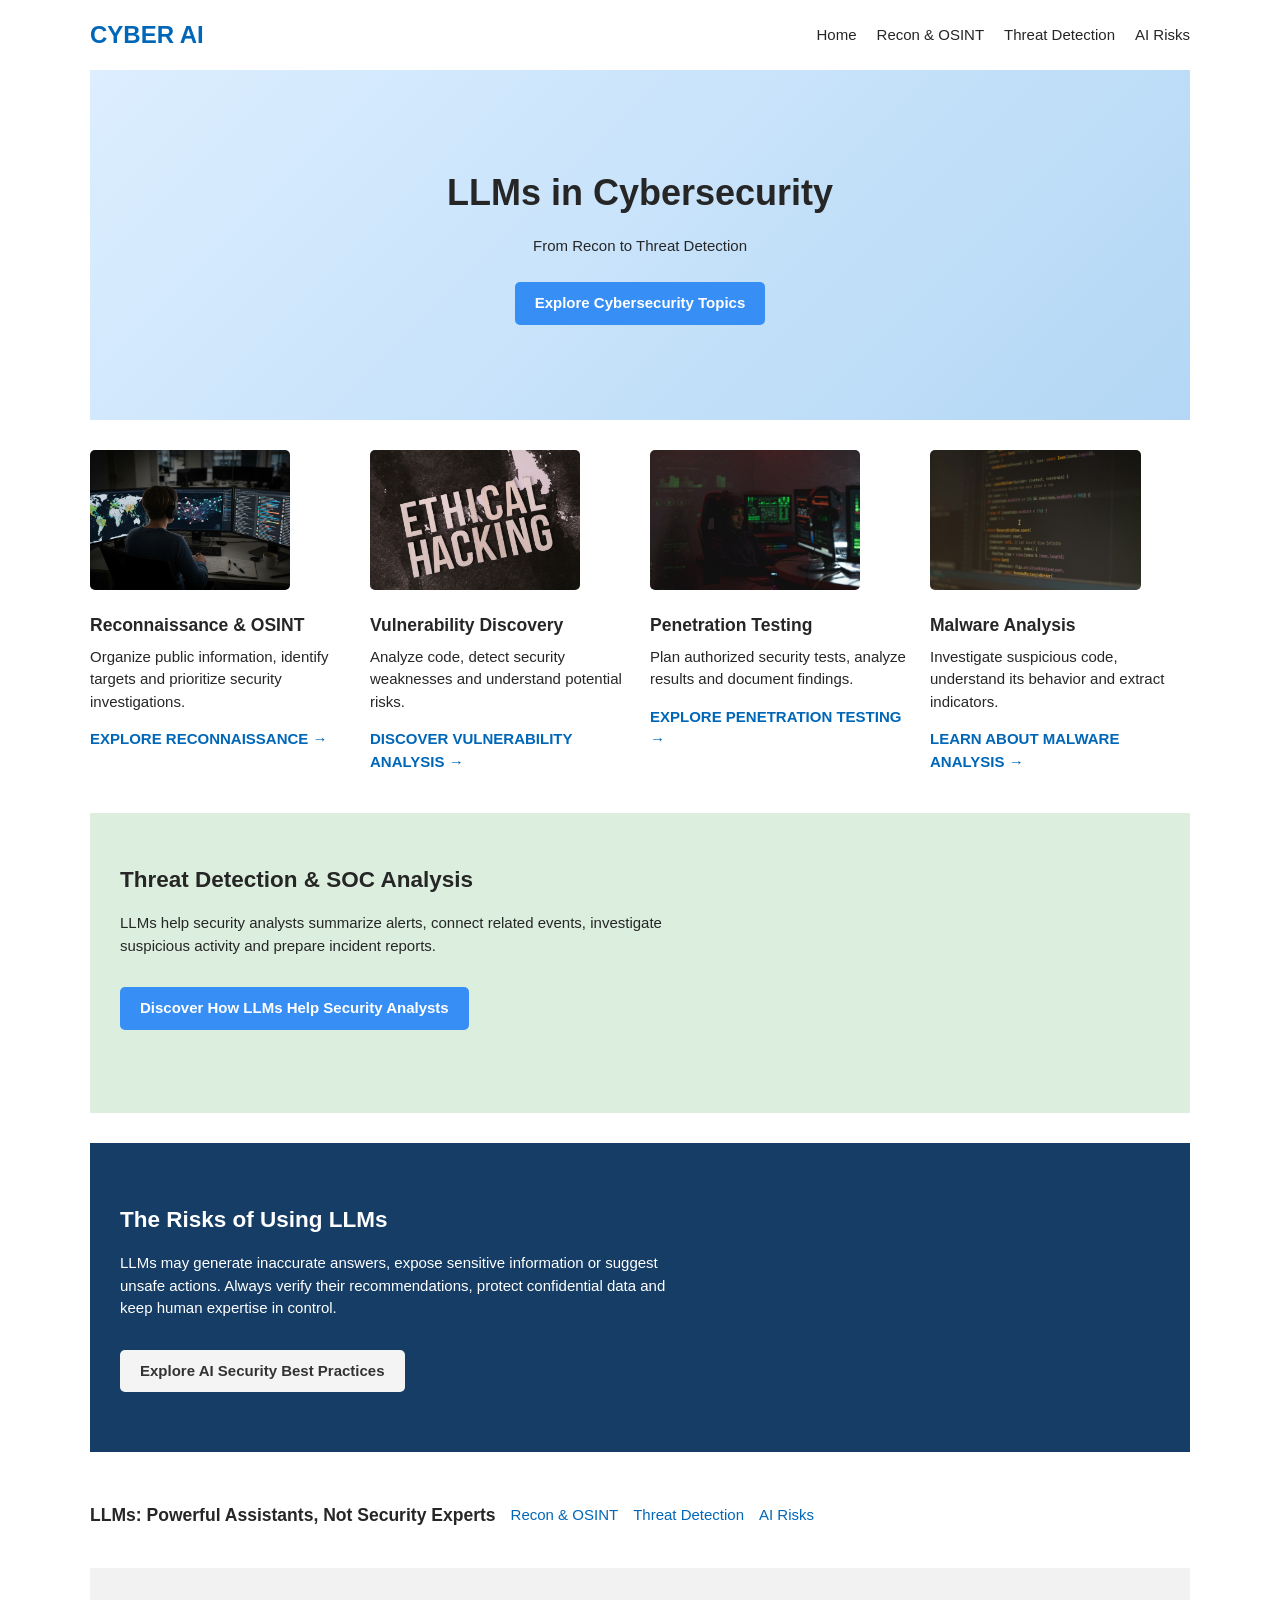
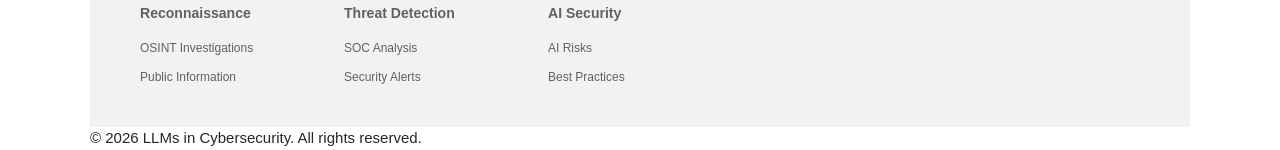
<file: Step13_responsive/index.html>
<!DOCTYPE html>
<html lang="en">

<head>
    <meta charset="UTF-8">
    <meta name="viewport" content="width=device-width, initial-scale=1.0">
    <title>LLMs in Cybersecurity</title>
    <link rel="stylesheet" href="style.css">
</head>

<body>

    <div class="container">

        <!-- NAVIGATION -->
        <nav class="main-nav">
            <a href="#" class="logo">CYBER AI</a>

            <ul class="main-menu">
                <li><a href="#">Home</a></li>
                <li><a href="#web">Recon & OSINT</a></li>
                <li><a href="#bigdata">Threat Detection</a></li>
                <li><a href="#risks">AI Risks</a></li>
            </ul>
        </nav>

        <!-- PRESENTATION -->
        <header class="showcase">
            <h1>LLMs in Cybersecurity</h1>
            <p>From Recon to Threat Detection</p>
            <a href="#web" class="btn">
                Explore Cybersecurity Topics
            </a>
        </header>

        <!-- CYBERSECURITY TOPICS -->
        <section class="home-cards" id="web">

            <article>
                <img class="card-image"
                     src="../Step2_layout2/img/osint.png"
                     alt="Reconnaissance and OSINT">

                <h3>Reconnaissance & OSINT</h3>

                <p>
                    Organize public information, identify targets
                    and prioritize security investigations.
                </p>

                <a href="#bigdata">Explore Reconnaissance →</a>
            </article>

            <article>
                <img class="card-image"
                     src="../Step2_layout2/img/vulnerability.jpg"
                     alt="Vulnerability Discovery">

                <h3>Vulnerability Discovery</h3>

                <p>
                    Analyze code, detect security weaknesses
                    and understand potential risks.
                </p>

                <a href="#bigdata">Discover Vulnerability Analysis →</a>
            </article>

            <article>
                <img class="card-image"
                     src="../Step2_layout2/img/pentest.jpg"
                     alt="Penetration Testing">

                <h3>Penetration Testing</h3>

                <p>
                    Plan authorized security tests, analyze results
                    and document findings.
                </p>

                <a href="#bigdata">Explore Penetration Testing →</a>
            </article>

            <article>
                <img class="card-image"
                     src="../Step2_layout2/img/malware.jpg"
                     alt="Malware Analysis">

                <h3>Malware Analysis</h3>

                <p>
                    Investigate suspicious code, understand its
                    behavior and extract indicators.
                </p>

                <a href="#bigdata">Learn About Malware Analysis →</a>
            </article>

        </section>

        <!-- THREAT DETECTION -->
        <section id="bigdata" class="bigData-intro">

            <div class="content">
                <h2>Threat Detection & SOC Analysis</h2>

                <p>
                    LLMs help security analysts summarize alerts,
                    connect related events, investigate suspicious
                    activity and prepare incident reports.
                </p>

                <a href="#contact" class="btn">
                    Discover How LLMs Help Security Analysts
                </a>
            </div>

        </section>

        <!-- RISKS AND BEST PRACTICES -->
        <section class="ruban dark" id="risks">

            <div class="content">
                <h2>The Risks of Using LLMs</h2>

                <p>
                    LLMs may generate inaccurate answers, expose
                    sensitive information or suggest unsafe actions.
                    Always verify their recommendations, protect
                    confidential data and keep human expertise
                    in control.
                </p>

                <a href="#contact" class="btn">
                    Explore AI Security Best Practices
                </a>
            </div>

        </section>

        <!-- FOLLOW -->
        <section class="follow" id="contact">

            <h3>LLMs: Powerful Assistants, Not Security Experts</h3>

            <a href="#web" aria-label="Reconnaissance">
                Recon & OSINT
            </a>

            <a href="#bigdata" aria-label="Threat Detection">
                Threat Detection
            </a>

            <a href="#risks" aria-label="AI Risks">
                AI Risks
            </a>

        </section>

        <!-- LINKS -->
        <section class="links">

            <div class="links-inner">

                <div>
                    <h3>Reconnaissance</h3>
                    <ul>
                        <li><a href="#web">OSINT Investigations</a></li>
                        <li><a href="#web">Public Information</a></li>
                    </ul>
                </div>

                <div>
                    <h3>Threat Detection</h3>
                    <ul>
                        <li><a href="#bigdata">SOC Analysis</a></li>
                        <li><a href="#bigdata">Security Alerts</a></li>
                    </ul>
                </div>

                <div>
                    <h3>AI Security</h3>
                    <ul>
                        <li><a href="#risks">AI Risks</a></li>
                        <li><a href="#risks">Best Practices</a></li>
                    </ul>
                </div>

            </div>

        </section>

        <!-- FOOTER -->
        <footer>
            <p>
                © 2026 LLMs in Cybersecurity.
                All rights reserved.
            </p>
        </footer>

    </div>

</body>
</html>
</file>
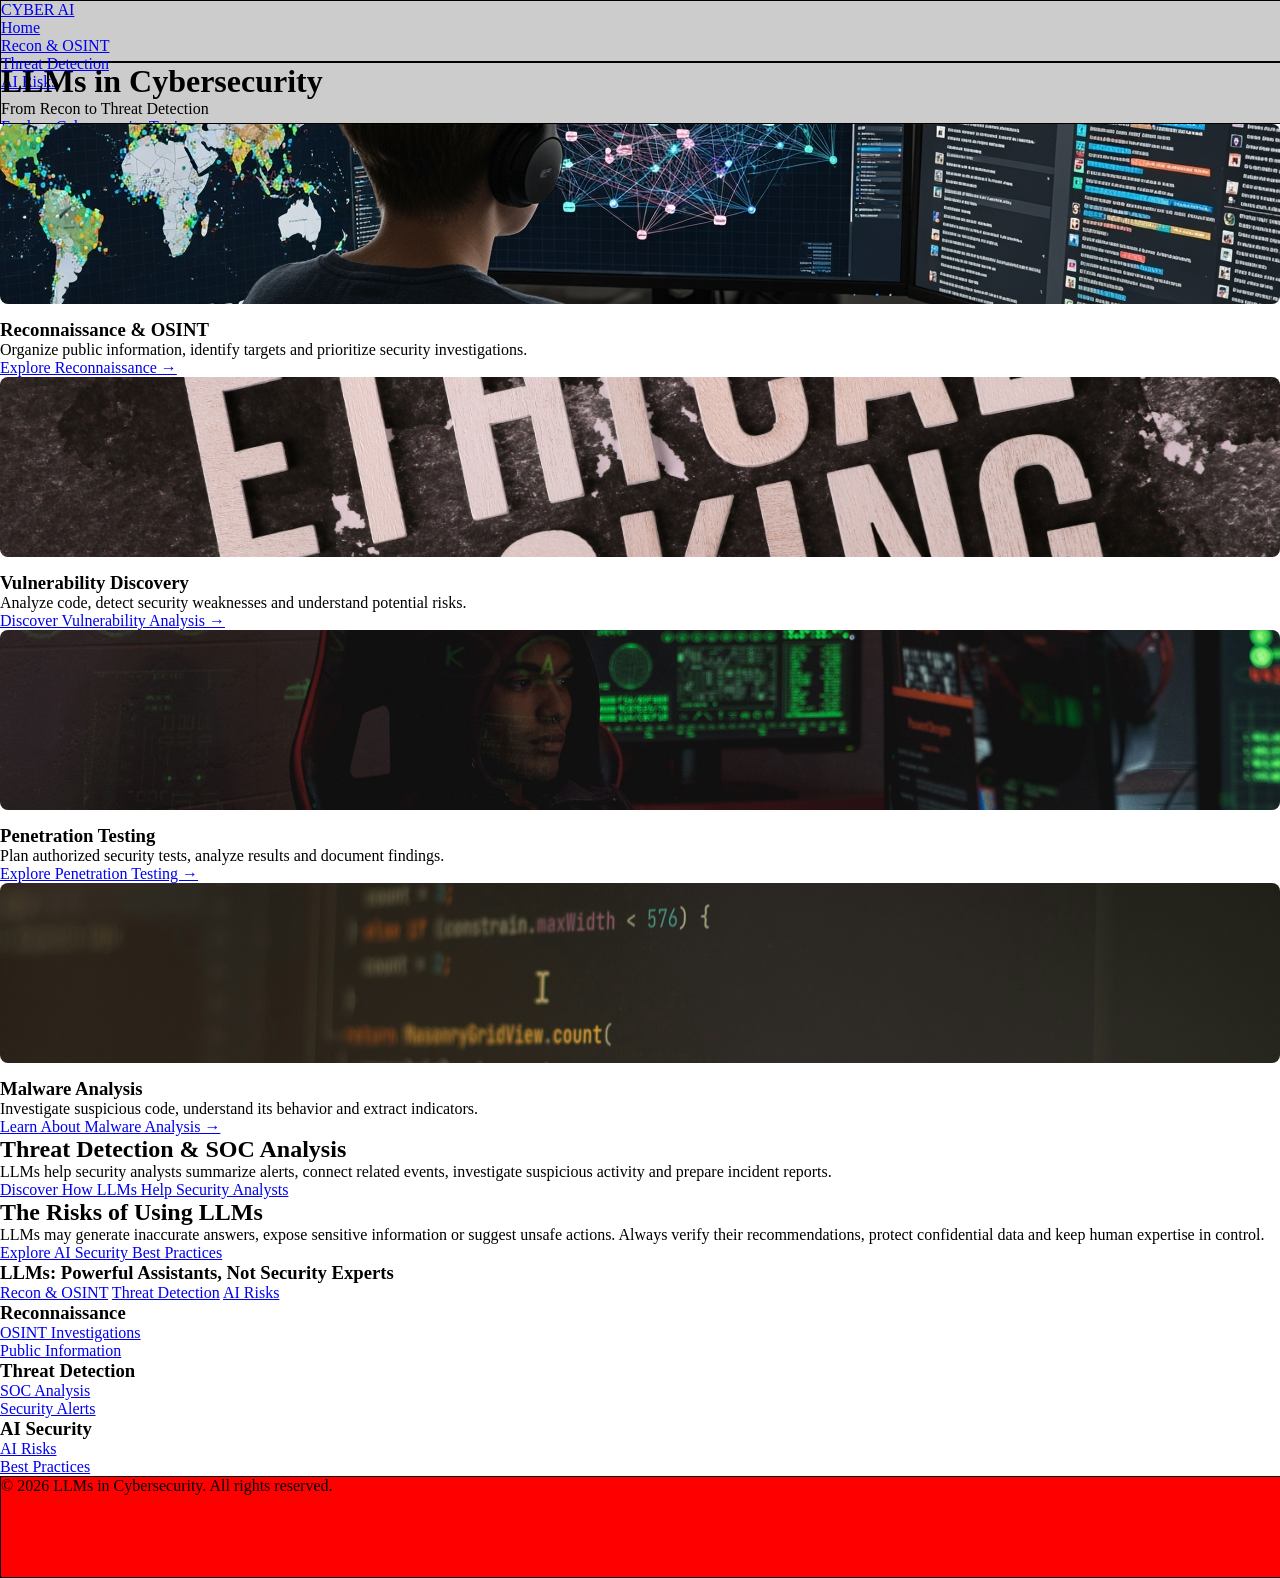
<file: Step2_layout2/index.html>
<!DOCTYPE html>
<html lang="en">

<head>
    <meta charset="UTF-8">
    <meta name="viewport" content="width=device-width, initial-scale=1.0">
    <title>LLMs in Cybersecurity</title>
    <link rel="stylesheet" href="style.css">
</head>

<body>

    <div class="container">

        <!-- NAVIGATION -->
        <nav class="main-nav">
            <a href="#" class="logo">CYBER AI</a>

            <ul class="main-menu">
                <li><a href="#">Home</a></li>
                <li><a href="#web">Recon & OSINT</a></li>
                <li><a href="#bigdata">Threat Detection</a></li>
                <li><a href="#risks">AI Risks</a></li>
            </ul>
        </nav>

        <!-- PRESENTATION -->
        <header class="showcase">
            <h1>LLMs in Cybersecurity</h1>
            <p>From Recon to Threat Detection</p>
            <a href="#web" class="btn">Explore Cybersecurity Topics</a>
        </header>

        <!-- CYBERSECURITY TOPICS -->
        <section class="home-cards" id="web">

            <!-- 1. RECONNAISSANCE & OSINT -->
            <article>
                <img class="card-image"
                     src="../Step2_layout2/img/osint.png"
                     alt="OSINT analyst investigating public information">

                <h3>Reconnaissance & OSINT</h3>

                <p>
                    Organize public information, identify targets
                    and prioritize security investigations.
                </p>

                <a href="#bigdata">Explore Reconnaissance →</a>
            </article>

            <!-- 2. VULNERABILITY DISCOVERY -->
            <article>
                <img class="card-image"
                     src="../Step2_layout2/img/vulnerability.jpg"
                     alt="Software vulnerability and code analysis">

                <h3>Vulnerability Discovery</h3>

                <p>
                    Analyze code, detect security weaknesses
                    and understand potential risks.
                </p>

                <a href="#bigdata">Discover Vulnerability Analysis →</a>
            </article>

            <!-- 3. PENETRATION TESTING -->
            <article>
                <img class="card-image"
                     src="../Step2_layout2/img/pentest.jpg"
                     alt="Ethical hacker testing network security">

                <h3>Penetration Testing</h3>

                <p>
                    Plan authorized security tests, analyze results
                    and document findings.
                </p>

                <a href="#bigdata">Explore Penetration Testing →</a>
            </article>

            <!-- 4. MALWARE ANALYSIS -->
            <article>
                <img class="card-image"
                     src="../Step2_layout2/img/malware.jpg"
                     alt="Malware code and malicious software analysis">

                <h3>Malware Analysis</h3>

                <p>
                    Investigate suspicious code, understand its
                    behavior and extract indicators.
                </p>

                <a href="#bigdata">Learn About Malware Analysis →</a>
            </article>

        </section>

        <!-- THREAT DETECTION -->
        <section id="bigdata" class="bigData-intro">

            <div class="content">
                <h2>Threat Detection & SOC Analysis</h2>

                <p>
                    LLMs help security analysts summarize alerts,
                    connect related events, investigate suspicious
                    activity and prepare incident reports.
                </p>

                <a href="#contact" class="btn">
                    Discover How LLMs Help Security Analysts
                </a>
            </div>

        </section>

        <!-- RISKS AND BEST PRACTICES -->
        <section class="ruban dark" id="risks">

            <div class="content">
                <h2>The Risks of Using LLMs</h2>

                <p>
                    LLMs may generate inaccurate answers, expose
                    sensitive information or suggest unsafe actions.
                    Always verify their recommendations, protect
                    confidential data and keep human expertise
                    in control.
                </p>

                <a href="#contact" class="btn">
                    Explore AI Security Best Practices
                </a>
            </div>

        </section>

        <!-- FOLLOW -->
        <section class="follow" id="contact">

            <h3>LLMs: Powerful Assistants, Not Security Experts</h3>

            <a href="#web">Recon & OSINT</a>
            <a href="#bigdata">Threat Detection</a>
            <a href="#risks">AI Risks</a>

        </section>

        <!-- LINKS -->
        <section class="links">

            <div class="links-inner">

                <div>
                    <h3>Reconnaissance</h3>
                    <ul>
                        <li><a href="#web">OSINT Investigations</a></li>
                        <li><a href="#web">Public Information</a></li>
                    </ul>
                </div>

                <div>
                    <h3>Threat Detection</h3>
                    <ul>
                        <li><a href="#bigdata">SOC Analysis</a></li>
                        <li><a href="#bigdata">Security Alerts</a></li>
                    </ul>
                </div>

                <div>
                    <h3>AI Security</h3>
                    <ul>
                        <li><a href="#risks">AI Risks</a></li>
                        <li><a href="#risks">Best Practices</a></li>
                    </ul>
                </div>

            </div>

        </section>

        <!-- FOOTER -->
        <footer>
            <p>
                © 2026 LLMs in Cybersecurity.
                All rights reserved.
            </p>
        </footer>

    </div>

</body>
</html>
</file>
<file: Step13_responsive/style.css>
/* BASE */
* {
    margin: 0;
    padding: 0;
    box-sizing: border-box;
}

body {
    font-family: "Segoe UI", Arial, sans-serif;
    background: #fff;
    color: #262626;
    font-size: 15px;
    line-height: 1.5;
}

a {
    color: inherit;
    text-decoration: none;
}

ul {
    list-style: none;
}

.container {
    width: 90%;
    max-width: 1100px;
    margin: auto;
}

/* NAVIGATION */
.main-nav {
    display: flex;
    align-items: center;
    justify-content: space-between;
    min-height: 70px;
    padding: 15px 0;
    background: #fff;
}

.logo {
    font-size: 24px;
    font-weight: 800;
    color: #0067b8;
}

.main-menu {
    display: flex;
    gap: 20px;
}

.main-menu a {
    padding-bottom: 4px;
}

.main-menu a:hover {
    border-bottom: 2px solid #262626;
}

/* PRESENTATION */
.showcase {
    min-height: 350px;
    padding: 40px 20px;
    background: linear-gradient(135deg, #dceeff, #b3d7f5);
    display: flex;
    flex-direction: column;
    align-items: center;
    justify-content: center;
    text-align: center;
    gap: 15px;
    margin-bottom: 30px;
}

.showcase h1 {
    font-size: 36px;
}

.btn {
    display: inline-block;
    margin-top: 10px;
    padding: 10px 20px;
    border-radius: 5px;
    background: #378ff5;
    color: white;
    font-weight: bold;
}

.btn:hover {
    opacity: 0.8;
}

/* CARTES */
.home-cards {
    display: grid;
    grid-template-columns: repeat(4, minmax(0, 1fr));
    gap: 20px;
    margin-bottom: 40px;
}

.home-cards article {
    min-width: 0;
}

.card-image {
    height: 140px;
    margin-bottom: 15px;
    border-radius: 5px;
}

.image-one {
    background: #b9d9f5;
}

.image-two {
    background: #c5e8d0;
}

.image-three {
    background: #f6dfaa;
}

.image-four {
    background: #e3d1f5;
}

.home-cards h3 {
    margin-bottom: 8px;
}

.home-cards p {
    margin-bottom: 10px;
}

.home-cards a {
    display: inline-block;
    margin-top: 5px;
    color: #0067b8;
    font-weight: bold;
    text-transform: uppercase;
}

/* BIG DATA */
.bigData-intro {
    min-height: 300px;
    padding: 50px 30px;
    margin-bottom: 30px;
    background: #dceedd;
}

.content {
    max-width: 550px;
}

.content h2 {
    margin-bottom: 15px;
}

.content p {
    margin-bottom: 20px;
}

/* RUBAN */
.ruban {
    min-height: 300px;
    padding: 60px 30px;
    margin-bottom: 30px;
    background: #153d65;
    color: #fff;
}

.dark .btn {
    background: #f4f4f4;
    color: #333;
}

/* RESEAUX SOCIAUX */
.follow {
    display: flex;
    align-items: center;
    flex-wrap: wrap;
    gap: 15px;
    padding: 20px 0;
    margin-bottom: 20px;
}

.follow a {
    color: #0067b8;
}

/* LIENS */
.links {
    padding: 35px 20px;
    background: #f2f2f2;
    color: #616161;
    font-size: 12px;
}

.links-inner {
    display: grid;
    grid-template-columns: repeat(5, minmax(0, 1fr));
    gap: 20px;
    max-width: 1000px;
    margin: auto;
}

.links-inner h3 {
    margin-bottom: 10px;
}

.links-inner li {
    line-height: 2.4;
}

/* FOOTER */
.sub-footer {
    padding: 20px;
    background: #f2f2f2;
    color: #616161;
    font-size: 12px;
}

.footer-inner {
    display: flex;
    align-items: center;
    justify-content: space-between;
    gap: 20px;
    max-width: 1100px;
    margin: auto;
}

.footer-inner ul {
    display: flex;
    flex-wrap: wrap;
    gap: 20px;
}

/* RESPONSIVE : TABLETTES */
@media (max-width: 700px) {
    .main-nav {
        flex-direction: column;
        align-items: flex-start;
        gap: 15px;
    }

    .main-menu {
        flex-wrap: wrap;
        gap: 12px;
    }

    .home-cards {
        grid-template-columns: repeat(2, minmax(0, 1fr));
    }

    .showcase h1 {
        font-size: 28px;
    }

    .links-inner {
        grid-template-columns: repeat(2, minmax(0, 1fr));
    }

    .footer-inner {
        align-items: flex-start;
        flex-direction: column;
    }
}

/* RESPONSIVE : TELEPHONES */
@media (max-width: 500px) {
    .container {
        width: 94%;
    }

   .home-cards,
    .links-inner {
        grid-template-columns: 1fr;
    }

    .showcase {
        min-height: 280px;
        padding: 25px 15px;
    }

    .showcase h1 {
        font-size: 24px;
    }

    .bigData-intro,
    .ruban {
        padding: 35px 20px;
    }

    .follow {
        align-items: flex-start;
        flex-direction: column;
    }

    .footer-inner ul {
        align-items: flex-start;
        flex-direction: column;
        gap: 12px;
    }
}
</file>
<file: Step2_layout2/style.css>
* {
    margin: 0;
    padding: 0;
}

#container {
    background-color: red;
    width: 90%;
    margin: auto;
    height: auto;
    border: 1px solid black;
    max-width: 1100px;
}

footer {
    background-color: red;
    width: 100%;
    height: 100px;
    border: 1px solid black;
}

.main-nav,
.showcase {
    background-color: #CCCCCC;
    width: 100%;
    height: 60px;
    border: 1px solid black;
}
.card img {
    width: 100%;
    height: 140px;
    object-fit: cover;
    border-radius: 8px;
    display: block;
    margin-bottom: 15px;
}
.card-image {
    width: 100%;
    height: 180px;
    object-fit: cover;
    display: block;
    border-radius: 8px;
    margin-bottom: 15px;
}
</file>
